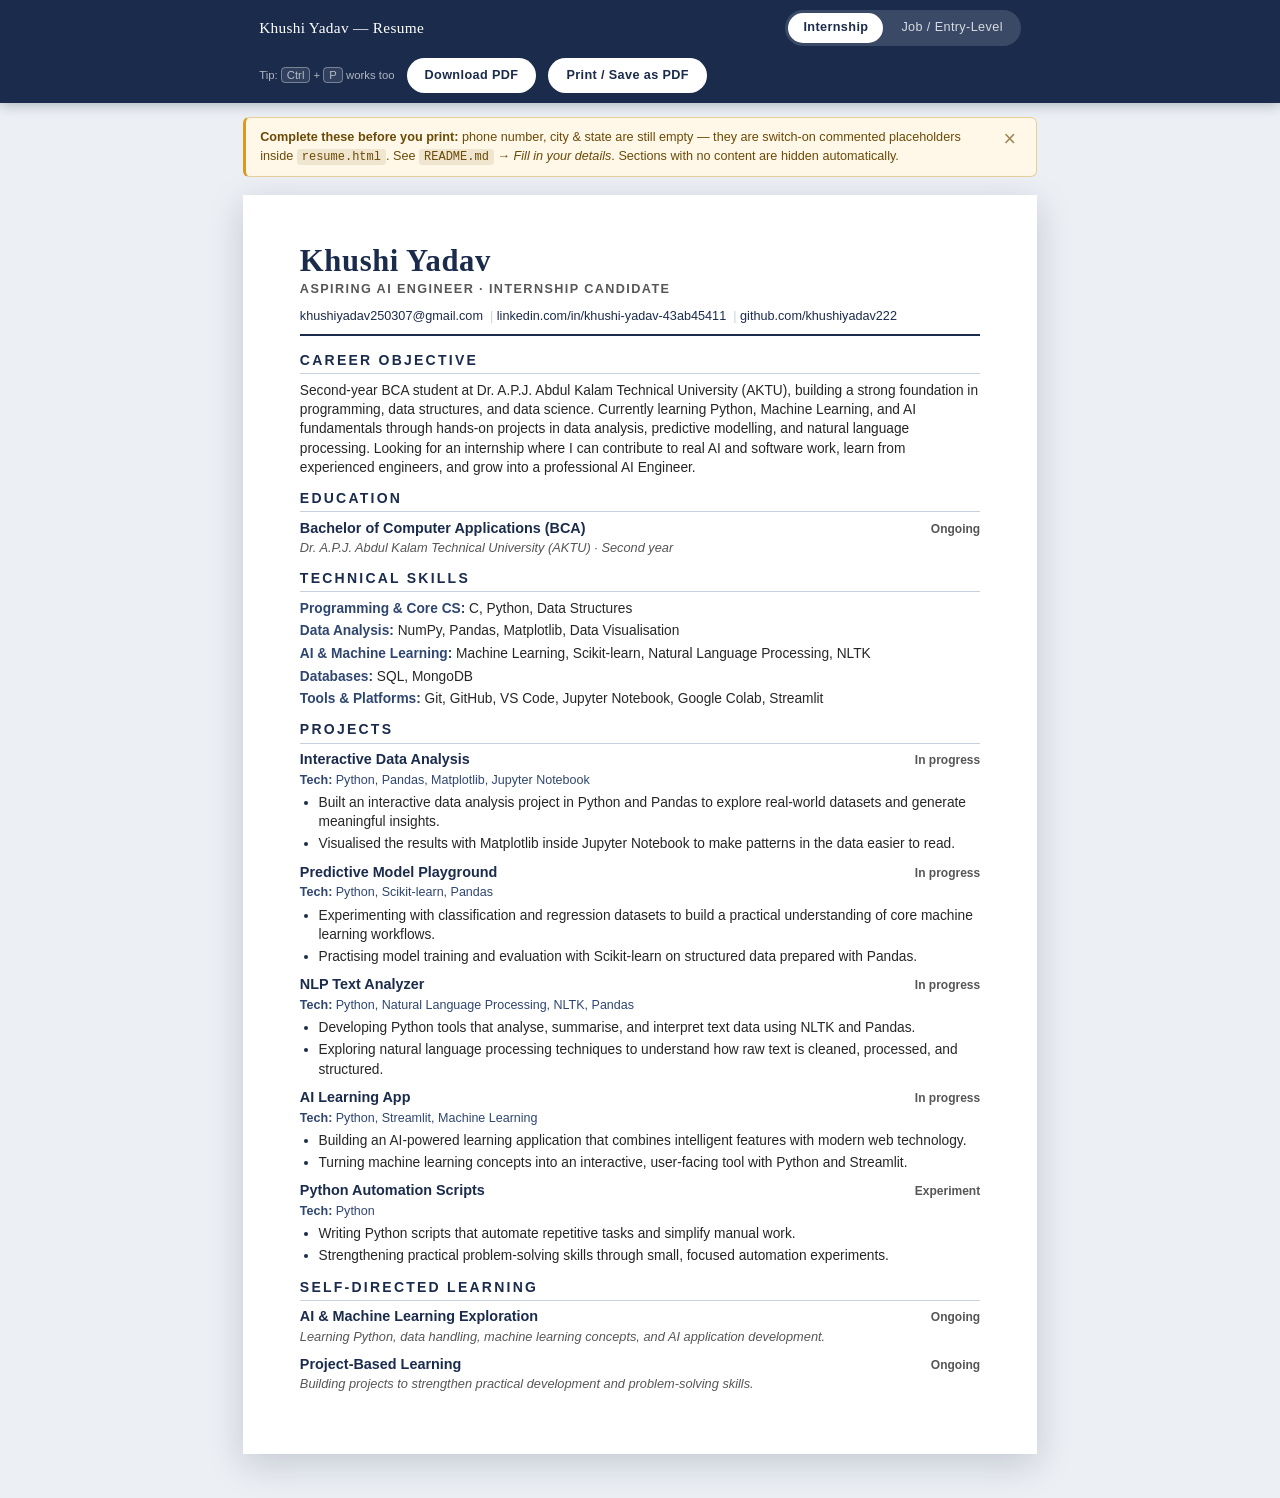
<file: resume.html>
<!DOCTYPE html>
<html lang="en" data-variant="internship">
<head>
  <meta charset="UTF-8" />
  <meta name="viewport" content="width=device-width, initial-scale=1.0" />
  <title>Khushi Yadav &mdash; Resume (Internship)</title>
  <meta name="description" content="Resume of Khushi Yadav, BCA student and aspiring AI Engineer. Internship and entry-level versions, printable to A4 PDF." />
  <meta name="author" content="Khushi Yadav" />
  <meta name="robots" content="noindex, nofollow" />
  <link rel="icon" type="image/svg+xml" href="data:image/svg+xml,%3Csvg xmlns='http://www.w3.org/2000/svg' viewBox='0 0 64 64'%3E%3Crect width='64' height='64' rx='12' fill='%231a2b4c'/%3E%3Ctext x='32' y='43' font-family='Georgia,serif' font-size='26' fill='%23ffffff' text-anchor='middle'%3EKY%3C/text%3E%3C/svg%3E" />
  <link rel="stylesheet" href="resume.css" />
</head>

<body class="is-internship">

  <a class="skip-link" href="#resume">Skip to resume</a>

  <!-- ════════════ SCREEN-ONLY TOOLBAR — hidden when printing ════════════ -->
  <div class="toolbar no-print">
    <div class="toolbar-inner">
      <span class="toolbar-title">Khushi Yadav &mdash; Resume</span>

      <div class="variant-switch" role="tablist" aria-label="Resume version">
        <button type="button" class="variant-btn is-active" id="tabInternship" role="tab"
                aria-selected="true" aria-controls="resumeBody" data-variant="internship">Internship</button>
        <button type="button" class="variant-btn" id="tabJob" role="tab"
                aria-selected="false" aria-controls="resumeBody" data-variant="job" tabindex="-1">Job / Entry-Level</button>
      </div>

      <div class="toolbar-actions">
        <span class="toolbar-hint">Tip: <kbd>Ctrl</kbd> + <kbd>P</kbd> works too</span>
        <a href="Khushi_Yadav_Resume.pdf" download="Khushi_Yadav_Resume.pdf" class="btn-print" id="downloadPdfBtn">Download PDF</a>
        <button type="button" class="btn-print" id="printBtn">Print / Save as PDF</button>
      </div>
    </div>
  </div>

  <!-- ════════════ SCREEN-ONLY SETUP NOTE — hidden when printing ════════════ -->
  <div class="notice no-print" id="setupNotice" role="note">
    <p>
      <strong>Complete these before you print:</strong> phone number, city &amp; state
      are still empty &mdash; they are switch-on commented placeholders inside
      <code>resume.html</code>. See <code>README.md</code> &rarr; <em>Fill in your details</em>.
      Sections with no content are hidden automatically.
    </p>
    <button type="button" class="notice-close" id="noticeClose" aria-label="Dismiss this note">&times;</button>
  </div>

  <!-- ════════════════════════════ THE RESUME ════════════════════════════ -->
  <main class="sheet" id="resume">

    <!-- ── HEADER ── -->
    <header class="r-header">
      <h1 class="r-name">Khushi Yadav</h1>
      <p class="r-role" id="roleText">Aspiring AI Engineer &middot; Internship Candidate</p>
      <ul class="r-contact">
        <li><a href="mailto:khushiyadav250307@gmail.com">khushiyadav250307@gmail.com</a></li>
        <!-- TODO → phone number. Delete the comment markers to switch it on.
        <li><a href="tel:+910000000000">+91 00000 00000</a></li>
        -->
        <!-- TODO → city &amp; state.
        <li>City, State</li>
        -->
        <li><a href="https://www.linkedin.com/in/khushi-yadav-43ab45411/">linkedin.com/in/khushi-yadav-43ab45411</a></li>
        <li><a href="https://github.com/khushiyadav222">github.com/khushiyadav222</a></li>
      </ul>
    </header>

    <!-- ══════════════ RESUME BODY ══════════════
         resume.js re-orders these sections per version. Section order is fixed
         in the CSS as a fallback, so the resume still reads correctly with
         JavaScript disabled. Change the words here, never the container ids. -->
    <div class="r-body" id="resumeBody">
      <!-- ══════════ 01 · CAREER OBJECTIVE ══════════
           Two versions of the same truth. resume.js shows only one. -->
      <section class="r-section" id="sec-objective">
        <h2>Career Objective</h2>
        <p class="r-summary" id="objectiveInternship">Second-year BCA student at Dr. A.P.J. Abdul Kalam Technical University (AKTU), building a strong foundation in programming, data structures, and data science. Currently learning Python, Machine Learning, and AI fundamentals through hands-on projects in data analysis, predictive modelling, and natural language processing. Looking for an internship where I can contribute to real AI and software work, learn from experienced engineers, and grow into a professional AI Engineer.</p>
        <p class="r-summary" id="objectiveJob" hidden>Second-year BCA student at Dr. A.P.J. Abdul Kalam Technical University (AKTU) seeking an entry-level AI Engineer or Python Developer role. Foundation in Python, data handling with NumPy and Pandas, and core programming concepts in C and data structures, with hands-on project work covering data analysis, machine learning, and natural language processing. Working with Git, GitHub, Jupyter Notebook, Google Colab, and Streamlit, and keen to contribute to production-grade AI systems within a collaborative engineering team.</p>
      </section>

      <!-- ══════════ 02 · EDUCATION ══════════ -->
      <section class="r-section" id="sec-education">
        <h2>Education</h2>
        <article class="r-entry">
          <div class="r-entry-head">
            <h3 class="r-entry-title">Bachelor of Computer Applications (BCA)</h3>
            <span class="r-entry-meta">Ongoing</span>
          </div>
          <p class="r-entry-sub">Dr. A.P.J. Abdul Kalam Technical University (AKTU) &middot; Second year</p>
          <!-- TODO → add your college name, batch years and CGPA / percentage.
               Delete the comment markers to switch the line on, then replace
               each placeholder with your real value. -->
          <!--
          <p class="r-entry-sub">College Name &middot; Dr. A.P.J. Abdul Kalam Technical University (AKTU) &middot; YYYY &ndash; YYYY &middot; CGPA X.X/10</p>
          -->
        </article>
        <!-- TODO → Class 12 / Class 10 marks, if they are strong. -->
        <!--
        <article class="r-entry">
          <div class="r-entry-head">
            <h3 class="r-entry-title">Senior Secondary (Class 12) &mdash; Science</h3>
            <span class="r-entry-meta">YYYY</span>
          </div>
          <p class="r-entry-sub">Board Name &middot; XX%</p>
        </article>
        -->
      </section>

      <!-- ══════════ 03 · TECHNICAL SKILLS ══════════ -->
      <section class="r-section" id="sec-skills">
        <h2>Technical Skills</h2>
        <ul class="r-skills">
          <li><strong>Programming &amp; Core CS:</strong> C, Python, Data Structures</li>
          <li><strong>Data Analysis:</strong> NumPy, Pandas, Matplotlib, Data Visualisation</li>
          <li><strong>AI &amp; Machine Learning:</strong> Machine Learning, Scikit-learn, Natural Language Processing, NLTK</li>
          <li><strong>Databases:</strong> SQL, MongoDB</li>
          <li><strong>Tools &amp; Platforms:</strong> Git, GitHub, VS Code, Jupyter Notebook, Google Colab, Streamlit</li>
        </ul>
      </section>

      <!-- ══════════ 04 · PROJECTS ══════════
           Every project below is taken from Khushi's own portfolio.
           The last one carries data-variant-only="internship", so the
           entry-level version shows four stronger projects instead of five. -->
      <section class="r-section" id="sec-projects">
        <h2>Projects</h2>

        <article class="r-entry">
          <div class="r-entry-head">
            <h3 class="r-entry-title">Interactive Data Analysis</h3>
            <span class="r-entry-meta">In progress</span>
          </div>
          <p class="r-tech"><strong>Tech:</strong> Python, Pandas, Matplotlib, Jupyter Notebook</p>
          <ul>
            <li>Built an interactive data analysis project in Python and Pandas to explore real-world datasets and generate meaningful insights.</li>
            <li>Visualised the results with Matplotlib inside Jupyter Notebook to make patterns in the data easier to read.</li>
          </ul>
        </article>

        <article class="r-entry">
          <div class="r-entry-head">
            <h3 class="r-entry-title">Predictive Model Playground</h3>
            <span class="r-entry-meta">In progress</span>
          </div>
          <p class="r-tech"><strong>Tech:</strong> Python, Scikit-learn, Pandas</p>
          <ul>
            <li>Experimenting with classification and regression datasets to build a practical understanding of core machine learning workflows.</li>
            <li>Practising model training and evaluation with Scikit-learn on structured data prepared with Pandas.</li>
          </ul>
        </article>

        <article class="r-entry">
          <div class="r-entry-head">
            <h3 class="r-entry-title">NLP Text Analyzer</h3>
            <span class="r-entry-meta">In progress</span>
          </div>
          <p class="r-tech"><strong>Tech:</strong> Python, Natural Language Processing, NLTK, Pandas</p>
          <ul>
            <li>Developing Python tools that analyse, summarise, and interpret text data using NLTK and Pandas.</li>
            <li>Exploring natural language processing techniques to understand how raw text is cleaned, processed, and structured.</li>
          </ul>
        </article>

        <article class="r-entry">
          <div class="r-entry-head">
            <h3 class="r-entry-title">AI Learning App</h3>
            <span class="r-entry-meta">In progress</span>
          </div>
          <p class="r-tech"><strong>Tech:</strong> Python, Streamlit, Machine Learning</p>
          <ul>
            <li>Building an AI-powered learning application that combines intelligent features with modern web technology.</li>
            <li>Turning machine learning concepts into an interactive, user-facing tool with Python and Streamlit.</li>
          </ul>
        </article>

        <article class="r-entry" data-variant-only="internship">
          <div class="r-entry-head">
            <h3 class="r-entry-title">Python Automation Scripts</h3>
            <span class="r-entry-meta">Experiment</span>
          </div>
          <p class="r-tech"><strong>Tech:</strong> Python</p>
          <ul>
            <li>Writing Python scripts that automate repetitive tasks and simplify manual work.</li>
            <li>Strengthening practical problem-solving skills through small, focused automation experiments.</li>
          </ul>
        </article>
      </section>

      <!-- ══════════ 05 · SELF-DIRECTED LEARNING ══════════ -->
      <section class="r-section" id="sec-learning">
        <h2>Self-Directed Learning</h2>
        <article class="r-entry">
          <div class="r-entry-head">
            <h3 class="r-entry-title">AI &amp; Machine Learning Exploration</h3>
            <span class="r-entry-meta">Ongoing</span>
          </div>
          <p class="r-entry-sub">Learning Python, data handling, machine learning concepts, and AI application development.</p>
        </article>
        <article class="r-entry">
          <div class="r-entry-head">
            <h3 class="r-entry-title">Project-Based Learning</h3>
            <span class="r-entry-meta">Ongoing</span>
          </div>
          <p class="r-entry-sub">Building projects to strengthen practical development and problem-solving skills.</p>
        </article>
      </section>

      <!-- ══════════ OPTIONAL SECTIONS ══════════
           Each one below is hidden (hidden attribute) and holds nothing but a
           comment, so it never prints. Paste real content inside, remove the
           comment markers, and resume.js reveals the section automatically.
           Not applicable to you? Leave it exactly as it is. -->

      <!-- 06 · INTERNSHIP & EXPERIENCE — switch on only when you have a real role -->
      <section class="r-section" id="sec-experience" hidden>
        <h2>Internship &amp; Experience</h2>
        <!--
        <article class="r-entry">
          <div class="r-entry-head">
            <h3 class="r-entry-title">Job Title &mdash; Company Name</h3>
            <span class="r-entry-meta">Month Year &ndash; Month Year</span>
          </div>
          <p class="r-entry-sub">City, State &middot; On-site / Remote</p>
          <ul>
            <li>Action verb + what you built + the technology used + the result.</li>
            <li>Keep every claim something you can prove in an interview.</li>
          </ul>
        </article>
        -->
      </section>

      <!-- 07 · CERTIFICATIONS -->
      <section class="r-section" id="sec-certifications" hidden>
        <h2>Certifications</h2>
        <!--
        <ul class="r-flat">
          <li><strong>Certificate name</strong> &mdash; Issuing platform &middot; Year</li>
          <li><strong>Certificate name</strong> &mdash; Issuing platform &middot; Year</li>
        </ul>
        -->
      </section>

      <!-- 08 · ACHIEVEMENTS -->
      <section class="r-section" id="sec-achievements" hidden>
        <h2>Achievements</h2>
        <!--
        <ul class="r-flat">
          <li>Award or competition name &mdash; Issuing body &middot; Year</li>
          <li>Coding-platform milestone, rank, or academic honour</li>
        </ul>
        -->
      </section>

      <!-- 09 · LANGUAGES -->
      <section class="r-section" id="sec-languages" hidden>
        <h2>Languages</h2>
        <!--
        <ul class="r-flat">
          <li><strong>Hindi</strong> &mdash; Native</li>
          <li><strong>English</strong> &mdash; Professional working proficiency</li>
        </ul>
        -->
      </section>
    </div>
  </main>

  <script src="resume.js"></script>
</body>
</html>
</file>
<file: resume.css>
/* ============================================================
   KHUSHI YADAV — RESUME STYLESHEET
   Print-ready A4 · single column · ATS-safe · responsive.

   Screen and paper share the same pt/mm units, so the on-screen
   "sheet" is a close preview of the exported PDF.
   ============================================================ */

/* ── 1 · Design tokens ─────────────────────────────────────── */
:root {
  --navy: #1a2b4c;
  --navy-soft: #2f4670;
  --ink: #262626;
  --muted: #565656;
  --rule: #c8d1e0;
  --paper: #ffffff;
  --desk: #eceff4;
  --warn-bg: #fff8e8;
  --warn-border: #e8cf9a;
  --warn-ink: #6b4a06;

  --font-head: Georgia, "Times New Roman", Times, serif;
  --font-body: Calibri, "Segoe UI", "Helvetica Neue", Helvetica, Arial, sans-serif;

  --sheet-width: 210mm;
  --sheet-pad-y: 13mm;
  --sheet-pad-x: 15mm;

  --base-size: 10.3pt;
  --base-leading: 1.4;
}

/* ── 2 · Reset & base ──────────────────────────────────────── */
*,
*::before,
*::after { box-sizing: border-box; }

[hidden] { display: none !important; }

html { -webkit-text-size-adjust: 100%; }

body {
  margin: 0;
  background: var(--desk);
  color: var(--ink);
  font-family: var(--font-body);
  font-size: var(--base-size);
  line-height: var(--base-leading);
  overflow-wrap: break-word;
  -webkit-font-smoothing: antialiased;
  -moz-osx-font-smoothing: grayscale;
}

h1, h2, h3, p, ul { margin: 0; }

ul { padding: 0; }

a { color: var(--navy); text-decoration: none; }

a:hover { text-decoration: underline; }

:focus-visible {
  outline: 2px solid var(--navy);
  outline-offset: 2px;
  border-radius: 3px;
}

.skip-link {
  position: absolute;
  left: -9999px;
  top: 0;
  z-index: 100;
  padding: 10px 16px;
  background: #fff;
  color: var(--navy);
  font-weight: 700;
  border-radius: 0 0 6px 0;
}

.skip-link:focus { left: 0; }

/* ── 3 · Screen-only toolbar ───────────────────────────────── */
.toolbar {
  position: sticky;
  top: 0;
  z-index: 20;
  background: var(--navy);
  color: #fff;
  box-shadow: 0 2px 12px rgba(15, 26, 46, 0.28);
}

.toolbar-inner {
  width: var(--sheet-width);
  max-width: 100%;
  margin: 0 auto;
  padding: 10px 16px;
  display: flex;
  align-items: center;
  flex-wrap: wrap;
  gap: 12px 16px;
}

.toolbar-title {
  margin-right: auto;
  font-family: var(--font-head);
  font-size: 11.5pt;
  letter-spacing: 0.02em;
}

.variant-switch {
  display: inline-flex;
  gap: 3px;
  padding: 3px;
  border-radius: 999px;
  background: rgba(255, 255, 255, 0.14);
}

.variant-btn {
  padding: 6px 15px;
  border: 0;
  border-radius: 999px;
  background: transparent;
  color: rgba(255, 255, 255, 0.8);
  font: inherit;
  font-size: 9.5pt;
  letter-spacing: 0.03em;
  cursor: pointer;
  transition: background 0.18s ease, color 0.18s ease;
}

.variant-btn:hover { color: #fff; background: rgba(255, 255, 255, 0.12); }

.variant-btn.is-active {
  background: #fff;
  color: var(--navy);
  font-weight: 700;
}

.toolbar-actions {
  display: flex;
  align-items: center;
  gap: 12px;
}

.toolbar-hint {
  font-size: 8.5pt;
  color: rgba(255, 255, 255, 0.65);
}

.toolbar-hint kbd {
  padding: 1px 5px;
  border: 1px solid rgba(255, 255, 255, 0.35);
  border-radius: 4px;
  background: rgba(255, 255, 255, 0.1);
  font: inherit;
  font-size: 8.5pt;
}

.btn-print,
a.btn-print {
  padding: 9px 18px;
  border: 0;
  border-radius: 999px;
  background: #fff;
  color: var(--navy);
  font: inherit;
  font-size: 9.5pt;
  font-weight: 700;
  letter-spacing: 0.03em;
  cursor: pointer;
  display: inline-block;
  text-decoration: none;
  transition: background 0.18s ease, transform 0.18s ease;
}

.btn-print:hover,
a.btn-print:hover { background: #e8eef8; text-decoration: none; }

.btn-print:active,
a.btn-print:active { transform: translateY(1px); }

/* ── 4 · Screen-only setup note ────────────────────────────── */
.notice {
  display: flex;
  align-items: flex-start;
  gap: 12px;
  width: var(--sheet-width);
  max-width: calc(100% - 24px);
  margin: 14px auto 0;
  padding: 10px 14px;
  border: 1px solid var(--warn-border);
  border-left: 3px solid #d99a1f;
  border-radius: 6px;
  background: var(--warn-bg);
  color: var(--warn-ink);
  font-size: 9.5pt;
  line-height: 1.5;
}

.notice p { margin: 0; }

.notice code {
  padding: 1px 5px;
  border-radius: 3px;
  background: rgba(107, 74, 6, 0.1);
  font-family: Consolas, "Courier New", monospace;
  font-size: 9pt;
}

.notice-close {
  flex: none;
  margin-left: auto;
  border: 0;
  background: none;
  color: var(--warn-ink);
  font-size: 16pt;
  line-height: 1;
  cursor: pointer;
  opacity: 0.65;
}

.notice-close:hover { opacity: 1; }

/* ── 5 · The A4 sheet ──────────────────────────────────────── */
.sheet {
  width: var(--sheet-width);
  min-height: 297mm;
  margin: 18px auto 44px;
  padding: var(--sheet-pad-y) var(--sheet-pad-x);
  background: var(--paper);
  box-shadow: 0 10px 34px rgba(20, 32, 58, 0.18);
}

/* ── 6 · Name block ────────────────────────────────────────── */
.r-header {
  margin-bottom: 11pt;
  padding-bottom: 6pt;
  border-bottom: 1.6pt solid var(--navy);
}

.r-name {
  font-family: var(--font-head);
  font-size: 23pt;
  font-weight: 700;
  line-height: 1.1;
  letter-spacing: 0.02em;
  color: var(--navy);
}

.r-role {
  margin-top: 2pt;
  font-size: 9.5pt;
  font-weight: 600;
  letter-spacing: 0.11em;
  text-transform: uppercase;
  color: var(--muted);
}

/* Contact line: plain inline text with " | " separators — the most
   reliably parsed format for ATS software. */
.r-contact {
  margin-top: 6pt;
  list-style: none;
  font-size: 9.5pt;
  line-height: 1.55;
  color: var(--ink);
}

.r-contact li { display: inline; }

.r-contact li + li::before {
  content: " | ";
  color: var(--rule);
  white-space: pre;
}

/* ── 7 · Sections ──────────────────────────────────────────── */
.r-body { display: block; }

.r-section { margin-bottom: 9pt; }

.r-section:last-child { margin-bottom: 0; }

.r-section > h2 {
  margin-bottom: 5pt;
  padding-bottom: 2pt;
  border-bottom: 0.75pt solid var(--rule);
  font-family: var(--font-body);
  font-size: 10.5pt;
  font-weight: 700;
  letter-spacing: 0.16em;
  text-transform: uppercase;
  color: var(--navy);
}

.r-summary { text-align: left; }

/* ── 8 · Skills — one labelled line per group (ATS-friendly) ── */
.r-skills { list-style: none; }

.r-skills li { margin-bottom: 2.5pt; }

.r-skills li:last-child { margin-bottom: 0; }

.r-skills strong {
  color: var(--navy-soft);
  font-weight: 700;
}

/* ── 9 · Entries: education, projects, experience, learning ── */
.r-entry {
  margin-bottom: 7pt;
  break-inside: avoid;
  page-break-inside: avoid;
}

.r-entry:last-child { margin-bottom: 0; }

.r-entry-head {
  display: flex;
  align-items: baseline;
  justify-content: space-between;
  gap: 10pt;
}

.r-entry-title {
  font-family: var(--font-body);
  font-size: 10.8pt;
  font-weight: 700;
  line-height: 1.3;
  color: var(--navy);
}

.r-entry-meta {
  flex: none;
  font-size: 9pt;
  font-weight: 600;
  color: var(--muted);
  white-space: nowrap;
}

.r-entry-sub {
  margin-top: 1pt;
  font-size: 9.6pt;
  font-style: italic;
  color: var(--muted);
}

.r-tech {
  margin-top: 2pt;
  font-size: 9.4pt;
  color: var(--navy-soft);
}

.r-tech strong { font-weight: 700; }

.r-entry ul {
  margin-top: 3pt;
  padding-left: 14pt;
  list-style: disc;
}

.r-entry li { margin-bottom: 2pt; }

.r-entry li:last-child { margin-bottom: 0; }

.r-entry li::marker { color: var(--navy); }

/* ── 9b · Flat labelled list (Certifications, Languages) ───── */
.r-flat { list-style: none; }

.r-flat li { margin-bottom: 2.5pt; }

.r-flat li:last-child { margin-bottom: 0; }

.r-flat strong {
  color: var(--navy-soft);
  font-weight: 700;
}

/* ── 10 · Tablet & mobile ──────────────────────────────────── */
/* Below 700px the fixed A4 sheet is abandoned in favour of a fluid
   layout with a slightly larger type size for comfortable reading. */
@media screen and (max-width: 700px) {
  :root {
    --sheet-width: 100%;
    --base-size: 11.5pt;
  }

  body { background: var(--paper); }

  .toolbar-inner {
    width: 100%;
    padding: 10px 14px;
    gap: 10px;
  }

  .toolbar-title {
    width: 100%;
    margin: 0 0 2px;
  }

  .toolbar-actions { margin-left: auto; }

  .toolbar-hint { display: none; }

  .notice {
    width: auto;
    max-width: none;
    margin: 12px 12px 0;
  }

  .sheet {
    width: 100%;
    min-height: 0;
    margin: 0;
    padding: 20px 18px 30px;
    box-shadow: none;
  }

  .r-name { font-size: 20pt; }
}

@media screen and (max-width: 420px) {
  .variant-btn { padding: 6px 11px; font-size: 9pt; }

  .btn-print,
  a.btn-print { padding: 8px 13px; font-size: 9pt; }

  .r-entry-head { flex-wrap: wrap; gap: 0 10pt; }
}

/* ── 11 · Hover affordances only where a pointer exists ────── */
@media (hover: none) {
  .variant-btn:hover { background: transparent; color: rgba(255, 255, 255, 0.8); }
  .btn-print:hover,
  a.btn-print:hover { background: #fff; }
}

/* ── 12 · A4 paper ─────────────────────────────────────────── */
@page {
  size: A4 portrait;
  margin: 12mm 15mm;
}

/* ── 13 · PRINT ────────────────────────────────────────────────
   The .sheet padding is reset so the @page margin is the only
   margin; this is what prevents doubled edges and blank pages. */
@media print {
  /* Sizes are NOT overridden here on purpose: the screen and the paper
     share the same type scale, so the browser preview is a true preview. */
  html,
  body {
    width: auto;
    background: #fff !important;
    color: #000;
    margin: 0;
    padding: 0;
    overflow: visible;
    -webkit-print-color-adjust: exact;
    print-color-adjust: exact;
  }

  /* Everything that is interface only — never on paper. */
  .no-print,
  .toolbar,
  .notice,
  .skip-link,
  .notice-close { display: none !important; }

  .sheet {
    width: auto;
    min-height: 0;
    margin: 0;
    padding: 0;
    background: #fff;
    box-shadow: none;
    border: 0;
  }

  /* Rule blocks must never be orphaned from what follows them. */
  .r-header,
  .r-section > h2 {
    break-after: avoid;
    page-break-after: avoid;
  }

  .r-entry,
  .r-skills li {
    break-inside: avoid;
    page-break-inside: avoid;
  }

  .r-section {
    break-inside: auto;
    page-break-inside: auto;
  }

  p, li { orphans: 2; widows: 2; }

  /* Keep the navy accents but drop link affordances. */
  .r-name,
  .r-section > h2,
  .r-entry-title,
  .r-entry li::marker { color: var(--navy) !important; }

  .r-skills strong,
  .r-tech { color: var(--navy-soft) !important; }

  .r-header { border-bottom-color: var(--navy) !important; }

  .r-section > h2 { border-bottom-color: var(--rule) !important; }

  a,
  a:visited {
    color: inherit !important;
    text-decoration: none !important;
  }
}
</file>
